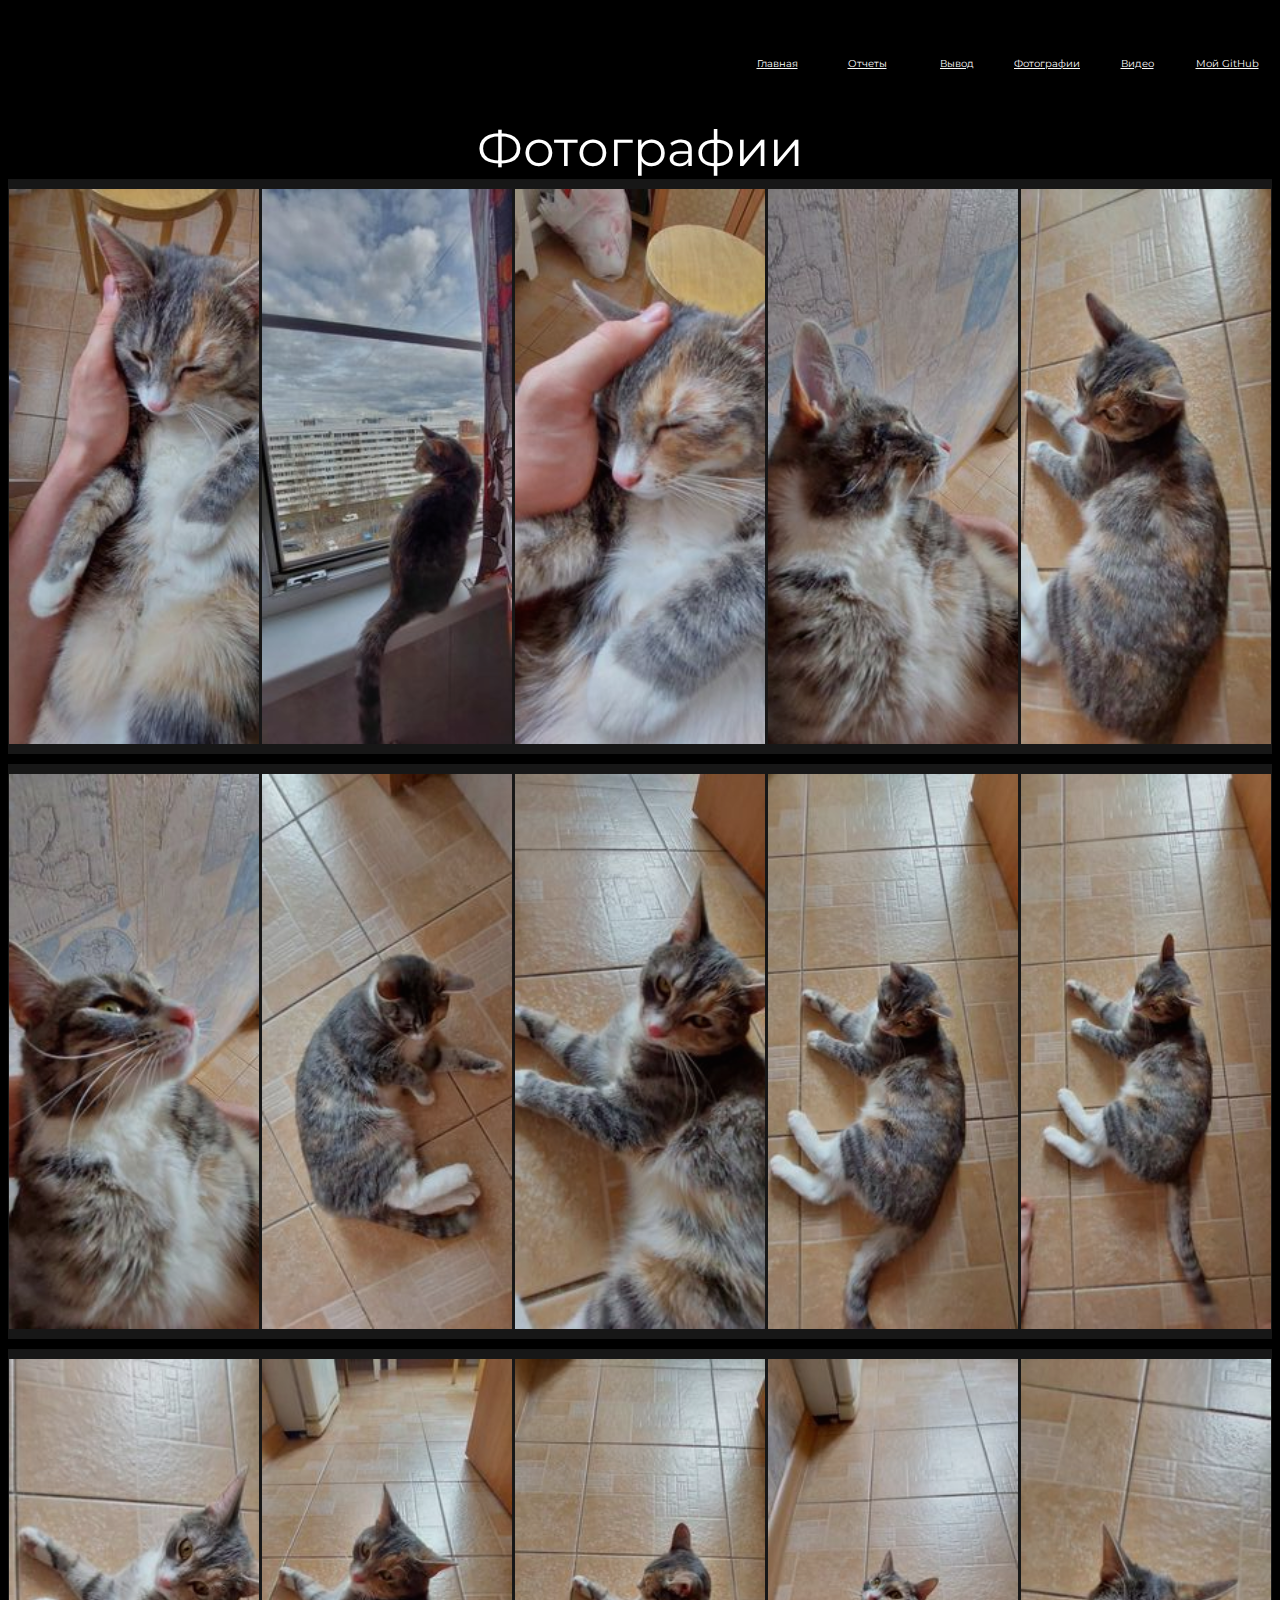
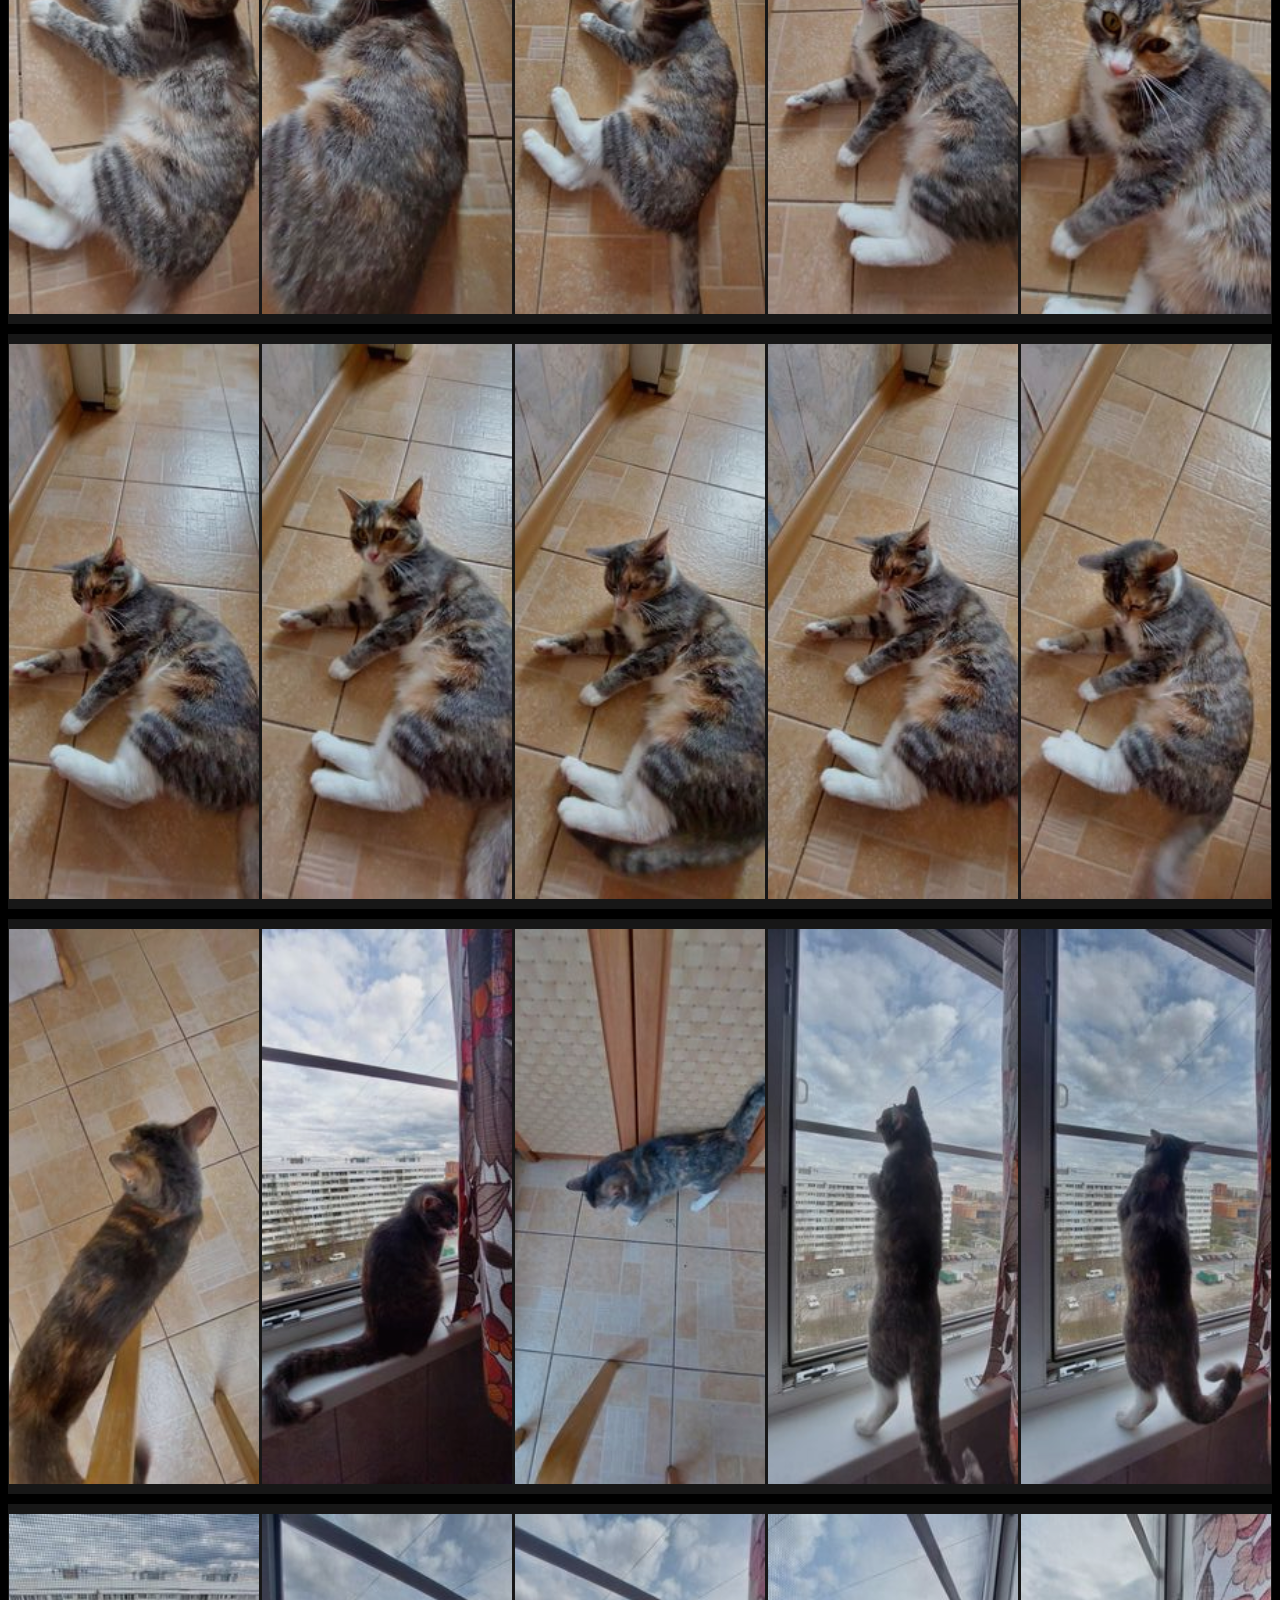
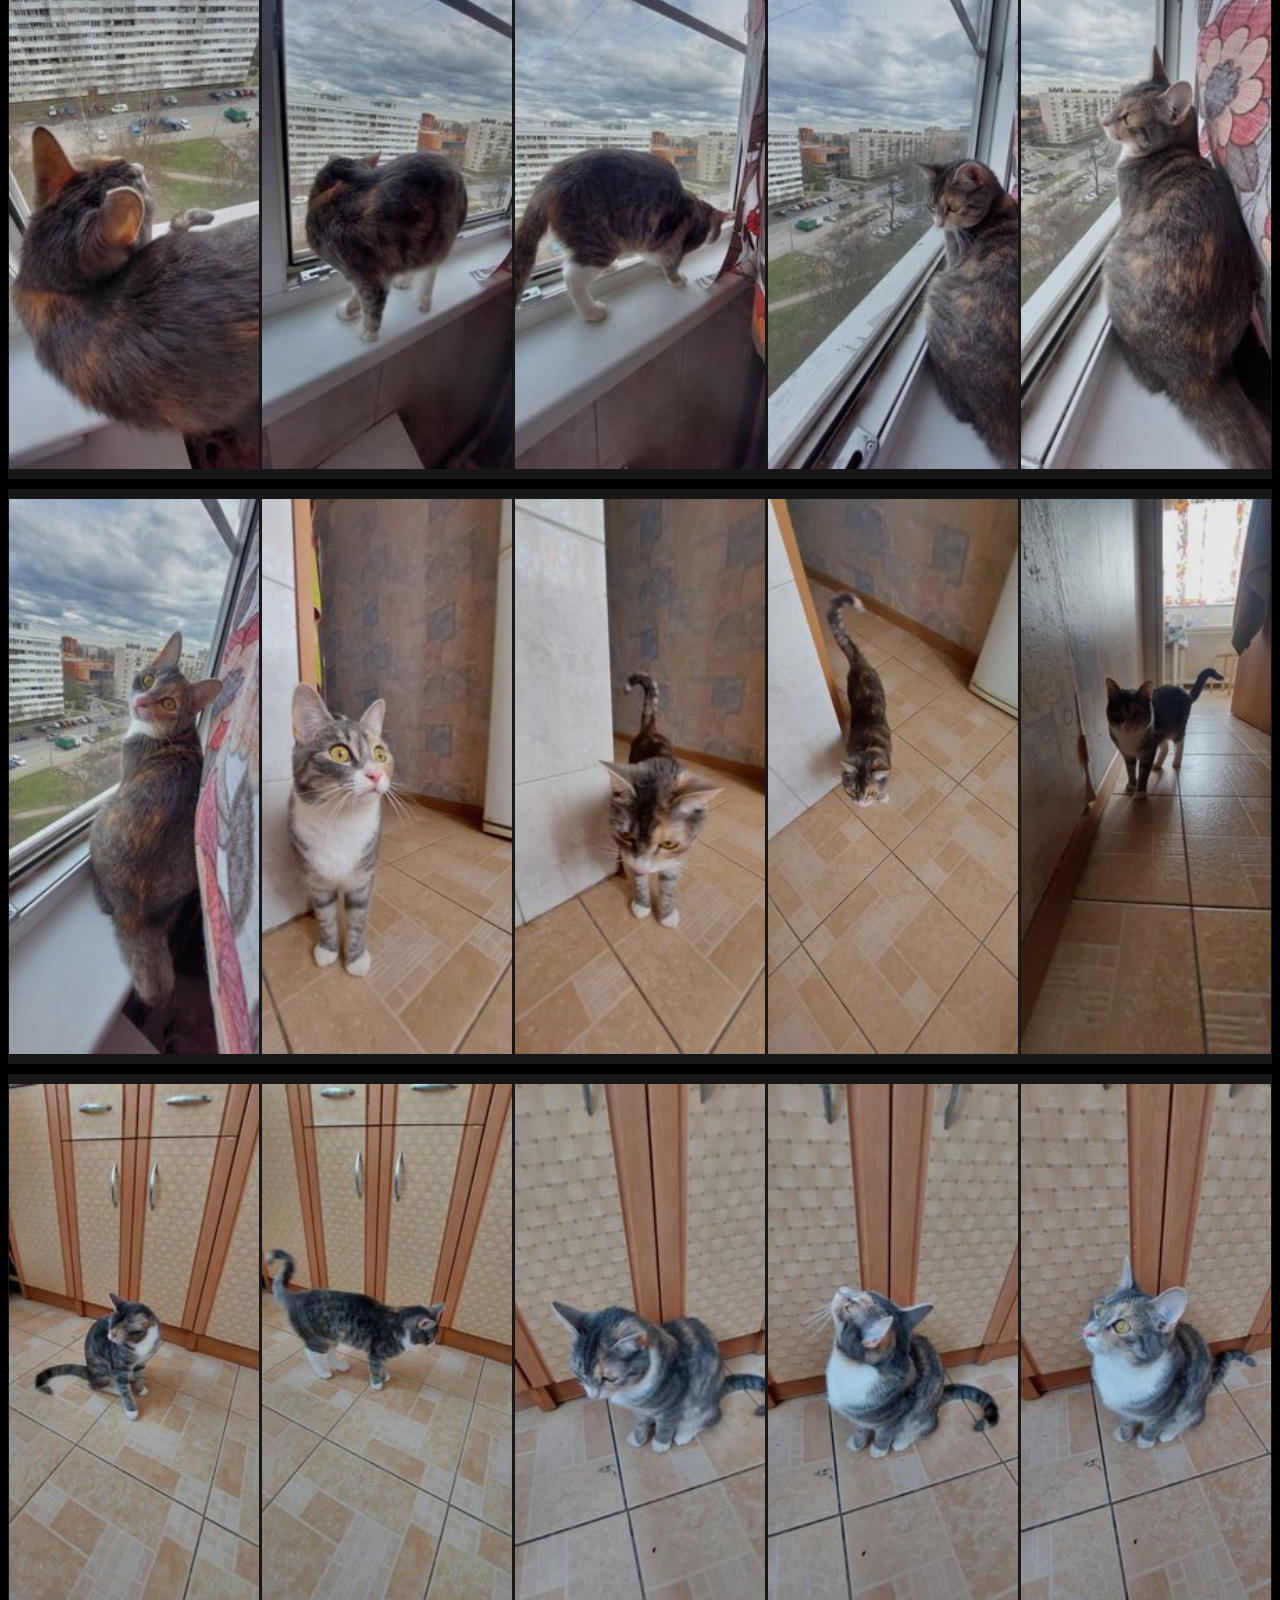
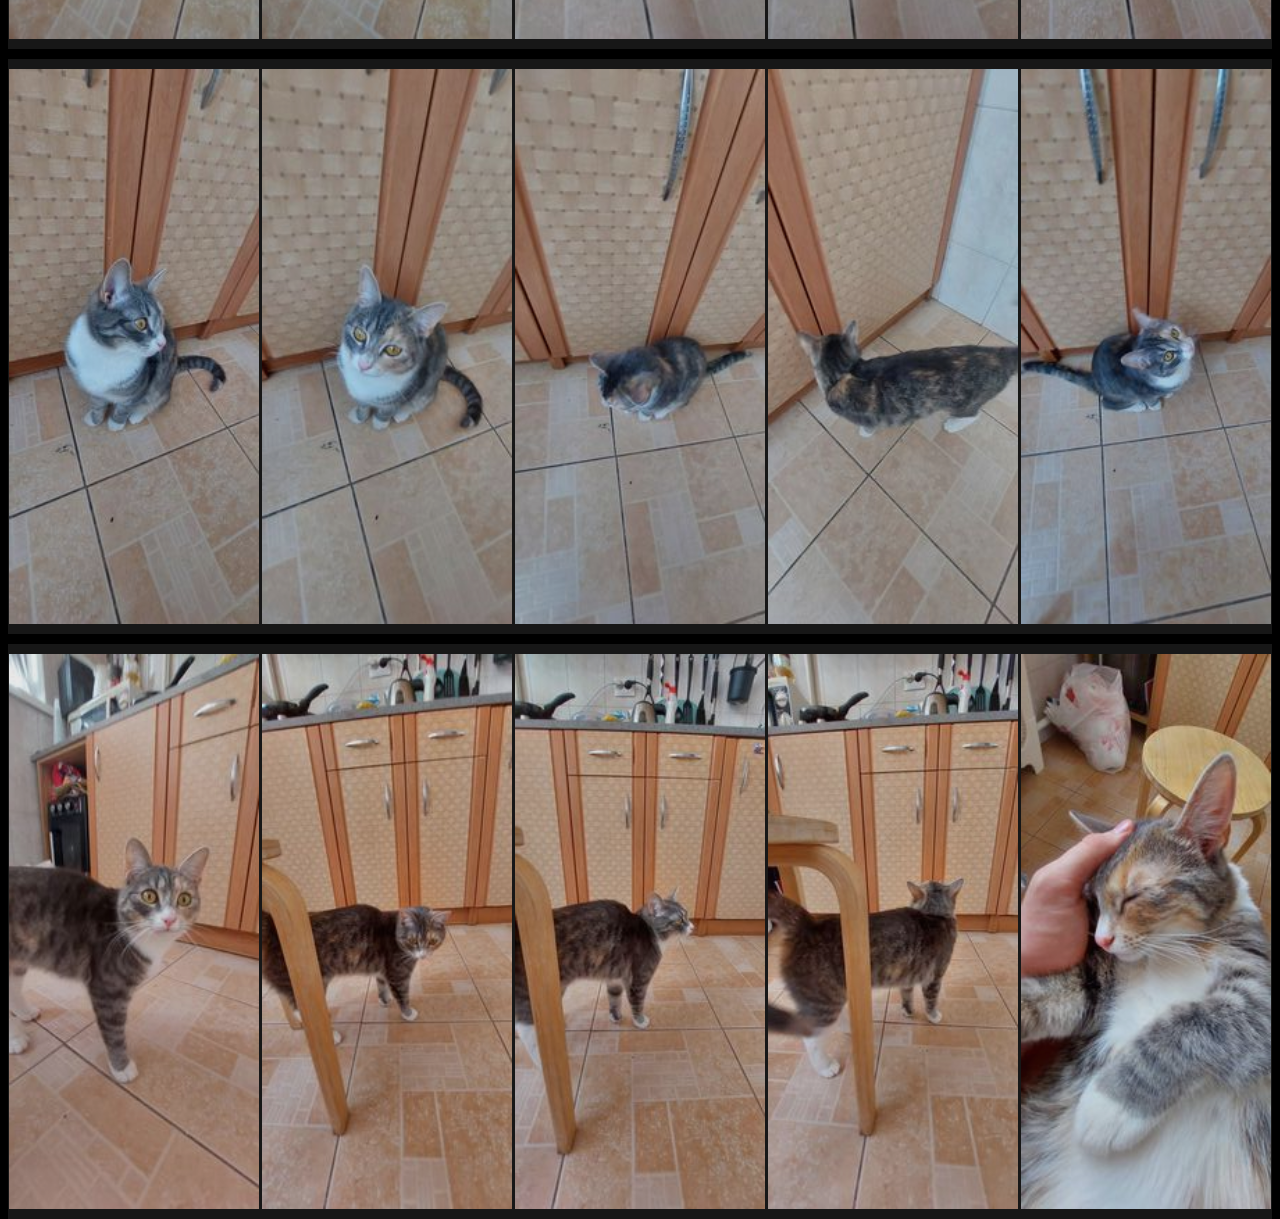
<file: photos.html>
<!DOCTYPE html>
<html lang="ru">

<head>
    <meta charset="UTF-8">
    <meta http-equiv="X-UA-Compatible" content="IE=edge">
    <meta name="viewport" content="width=device-width, initial-scale=1.0">
    <title>Фотографии</title>
    <link rel="stylesheet" href="style.css">
    <link rel="preconnect" href="https://fonts.googleapis.com">
    <link rel="preconnect" href="https://fonts.gstatic.com" crossorigin>
    <link href="https://fonts.googleapis.com/css2?family=Montserrat:ital,wght@1,200;1,400&display=swap" rel="stylesheet">
</head>

<body>
    <div class="container">
        <div class="header">
            <div class="menu">
                <a class="menu_button" href="index.html">
                    Главная
                </a>

                <a class="menu_button" href="otchets.html">
                    Отчеты
                </a>

                <a class="menu_button" href="vivod.html">
                    Вывод
                </a>

                <a class=" menu_button" href="photos.html">
                    Фотографии
                </a>

                <a class=" menu_button" href="videos.html">
                    Видео
                </a>

                <a class="menu_button" href="https://github.com/Dyupich">
                    Мой GitHub
                </a>
            </div>
        </div>

        <div class="photos_block">
            <div class="photos_block__title">
                Фотографии
            </div>

            <div class="photos_block__row">
                <div class="photos_block__row__item">
                    <img src="images/cat1.jpg" alt="">
                </div>

                <div class="photos_block__row__item">
                    <img src="images/cat23.jpg" alt="">
                </div>

                <div class="photos_block__row__item">
                    <img src="images/cat3.jpg" alt="">
                </div>

                <div class="photos_block__row__item">
                    <img src="images/cat4.jpg" alt="">
                </div>

                <div class="photos_block__row__item">
                    <img src="images/cat10.jpg" alt="">
                </div>
            </div>

            <div class="photos_block__row">
                <div class="photos_block__row__item">
                    <img src="images/cat5.jpg" alt="">
                </div>

                <div class="photos_block__row__item">
                    <img src="images/cat6.jpg" alt="">
                </div>

                <div class="photos_block__row__item">
                    <img src="images/cat7.jpg" alt="">
                </div>

                <div class="photos_block__row__item">
                    <img src="images/cat8.jpg" alt="">
                </div>

                <div class="photos_block__row__item">
                    <img src="images/cat9.jpg" alt="">
                </div>
            </div>

            <div class="photos_block__row">
                <div class="photos_block__row__item">
                    <img src="images/cat11.jpg" alt="">
                </div>

                <div class="photos_block__row__item">
                    <img src="images/cat12.jpg" alt="">
                </div>

                <div class="photos_block__row__item">
                    <img src="images/cat13.jpg" alt="">
                </div>

                <div class="photos_block__row__item">
                    <img src="images/cat14.jpg" alt="">
                </div>

                <div class="photos_block__row__item">
                    <img src="images/cat15.jpg" alt="">
                </div>
            </div>



            <div class="photos_block__row">

                <div class="photos_block__row__item">
                    <img src="images/cat16.jpg" alt="">
                </div>

                <div class="photos_block__row__item">
                    <img src="images/cat17.jpg" alt="">
                </div>

                <div class="photos_block__row__item">
                    <img src="images/cat18.jpg" alt="">
                </div>

                <div class="photos_block__row__item">
                    <img src="images/cat19.jpg" alt="">
                </div>

                <div class="photos_block__row__item">
                    <img src="images/cat20.jpg" alt="">
                </div>
            </div>


            <div class="photos_block__row">
                <div class="photos_block__row__item">
                    <img src="images/cat21.jpg" alt="">
                </div>

                <div class="photos_block__row__item">
                    <img src="images/cat22.jpg" alt="">
                </div>

                <div class="photos_block__row__item">
                    <img src="images/cat50.jpg" alt="">
                </div>

                <div class="photos_block__row__item">
                    <img src="images/cat24.jpg" alt="">
                </div>

                <div class="photos_block__row__item">
                    <img src="images/cat25.jpg" alt="">
                </div>
            </div>


            <div class="photos_block__row">


                <div class="photos_block__row__item">
                    <img src="images/cat26.jpg" alt="">
                </div>

                <div class="photos_block__row__item">
                    <img src="images/cat27.jpg" alt="">
                </div>

                <div class="photos_block__row__item">
                    <img src="images/cat28.jpg" alt="">
                </div>

                <div class="photos_block__row__item">
                    <img src="images/cat29.jpg" alt="">
                </div>

                <div class="photos_block__row__item">
                    <img src="images/cat30.jpg" alt="">
                </div>
            </div>

            <div class="photos_block__row">
                <div class="photos_block__row__item">
                    <img src="images/cat31.jpg" alt="">
                </div>

                <div class="photos_block__row__item">
                    <img src="images/cat32.jpg" alt="">
                </div>

                <div class="photos_block__row__item">
                    <img src="images/cat33.jpg" alt="">
                </div>

                <div class="photos_block__row__item">
                    <img src="images/cat34.jpg" alt="">
                </div>

                <div class="photos_block__row__item">
                    <img src="images/cat35.jpg" alt="">
                </div>
            </div>


            <div class="photos_block__row">

                <div class="photos_block__row__item">
                    <img src="images/cat36.jpg" alt="">
                </div>

                <div class="photos_block__row__item">
                    <img src="images/cat37.jpg" alt="">
                </div>

                <div class="photos_block__row__item">
                    <img src="images/cat38.jpg" alt="">
                </div>

                <div class="photos_block__row__item">
                    <img src="images/cat39.jpg" alt="">
                </div>

                <div class="photos_block__row__item">
                    <img src="images/cat40.jpg" alt="">
                </div>
            </div>

            <div class="photos_block__row">
                <div class="photos_block__row__item">
                    <img src="images/cat41.jpg" alt="">
                </div>

                <div class="photos_block__row__item">
                    <img src="images/cat42.jpg" alt="">
                </div>

                <div class="photos_block__row__item">
                    <img src="images/cat43.jpg" alt="">
                </div>

                <div class="photos_block__row__item">
                    <img src="images/cat44.jpg" alt="">
                </div>

                <div class="photos_block__row__item">
                    <img src="images/cat45.jpg" alt="">
                </div>
            </div>

            <div class="photos_block__row">

                <div class="photos_block__row__item">
                    <img src="images/cat46.jpg" alt="">
                </div>

                <div class="photos_block__row__item">
                    <img src="images/cat47.jpg" alt="">
                </div>

                <div class="photos_block__row__item">
                    <img src="images/cat48.jpg" alt="">
                </div>

                <div class="photos_block__row__item">
                    <img src="images/cat49.jpg" alt="">
                </div>

                <div class="photos_block__row__item">
                    <img src="images/cat2.jpg" alt="">
                </div>
            </div>

        </div>


    </div>

    <script src="/script.js"></script>
</body>


</html>
</file>
<file: style.css>
body {
    background-color: black;
    font-family: 'Montserrat', '200';
}

img {
    width: 250px;
    height: 575px;
    object-fit: contain;
    opacity: 0.9;
}

video {
    margin-top: 50px;
}

.container {
    width: 100%;
    height: 100%;
    display: flex;
    flex-direction: column;
}

.header {
    width: 100%;
    height: 90px;
    display: flex;
    justify-content: flex-end;
    align-items: center;
}


/* menu styles */

.menu {
    width: 50%;
    height: 33%;
    display: flex;
    justify-content: flex-end;
}

.menu_button {
    width: 70px;
    height: 30px;
    margin: 10px 10px;
    font-size: 10px;
    color: white;
    display: flex;
    justify-content: center;
    align-items: center;
}

a {
    color: white;
}


/* profile block styles */

.profile_block {
    width: 100%;
    height: 330px;
    display: flex;
    justify-content: center;
}

.profile_block__inner {
    width: 30%;
    height: 100%;
    display: flex;
    justify-content: space-around;
    align-items: center;
}

.profile_block__inner__name {
    width: 20%;
    height: 210px;
    display: flex;
    justify-content: center;
    align-items: center;
    color: white;
    font-size: 50px;
}

.profile_block__inner__photo {
    display: block;
    max-width: 100%;
    max-height: 100%;
    object-fit: contain;
}

.download {
    margin-top: 70px;
    display: flex;
    flex-direction: column;
    justify-content: center;
    font-size: 14px;
    text-align: start;
    color: white;
}

.download__row {
    width: 500px;
    display: flex;
    flex-direction: row;
    justify-content: space-between;
    font-size: 14px;
    text-align: start;
    color: white;
}

.links {
    margin-top: 20px;
}


/* info_block styles */

.info_block {
    width: 100%;
    height: 220px;
    display: flex;
    flex-direction: column;
    justify-content: first baseline;
    align-items: center;
    color: white;
}

.info_block__title {
    display: flex;
    flex-direction: column;
    justify-content: center;
    align-items: center;
    width: 33%;
    height: 110px;
    margin-bottom: 5px;
    font-size: 50px;
    font-weight: 100px;
}

.info_block__text {
    margin-top: 30px;
    display: flex;
    flex-direction: column;
    justify-content: center;
    align-items: center;
    width: 50%;
    text-align: start;
    max-height: 300px;
    color: white;
}


/* projects block styles */

.projects_block {
    width: 100%;
    height: 1445px;
    display: flex;
    flex-direction: column;
    justify-content: space-between;
    align-items: center;
}

.projects_block__title {
    display: flex;
    flex-direction: column;
    justify-content: center;
    align-items: center;
    width: 33%;
    height: 110px;
    font-size: 50px;
    margin-top: 20px;
    color: white;
}

.projects_block__row {
    width: 100%;
    height: 580px;
    display: flex;
    flex-direction: row;
    justify-content: center;
    color: gray;
    margin-bottom: 10px;
}

.projects_block__row__item {
    width: 47.5%;
    height: 100%;
    display: flex;
    flex-direction: column;
    justify-content: space-around;
    align-items: center;
}

.projects_block__row__item__title {
    width: 60%;
    height: 110px;
    color: white;
    font-size: 50px;
    display: flex;
    flex-direction: column;
    justify-content: center;
    align-items: center;
}

.projects_block__row__item__text {
    width: 60%;
    height: 460px;
    color: white;
    display: flex;
    flex-direction: column;
    justify-content: center;
    align-items: flex-start;
}


/* contacts block styles */

.contacts_block {
    width: 100%;
    height: 300px;
    display: flex;
    flex-direction: column;
    justify-content: space-between;
    align-items: center;
    color: white;
}

.contacts_block__inner {
    width: 100%;
    height: 270px;
    display: flex;
    justify-items: left;
}

.contacts_block__inner_text {
    width: 25%;
    height: 100%;
    margin-left: 10%;
}


/* footer block styles */

.footer_block {
    width: 100%;
    height: 50px;
    display: flex;
    flex-direction: row;
    justify-content: center;
}

.footer_block__iconContainer_item {
    width: 20px;
    height: 20px;
    margin: 5px 5px;
}


/* Photos */

.photos_block {
    width: 100%;
    height: 1445px;
    display: flex;
    flex-direction: column;
    justify-content: space-between;
    align-items: center;
}

.photos_block__title {
    display: flex;
    flex-direction: column;
    justify-content: center;
    align-items: center;
    width: 33%;
    height: 110px;
    font-size: 50px;
    margin-top: 20px;
    color: white;
}

.photos_block__row {
    width: 100%;
    height: 580px;
    display: flex;
    flex-direction: row;
    justify-content: center;
    background-color: #171717;
    margin-bottom: 10px;
}

.photos_block__row__item {
    width: 47.5%;
    height: 100%;
    display: flex;
    flex-direction: column;
    justify-content: space-around;
    align-items: center;
}


/* Videos */

.video_block {
    width: 100%;
    display: flex;
    flex-direction: column;
    justify-content: space-between;
    align-items: center;
}

.video_block__title {
    display: flex;
    flex-direction: column;
    justify-content: center;
    align-items: center;
    width: 33%;
    height: 110px;
    margin-bottom: 5px;
    font-size: 50px;
    color: white;
}

.video_block__row {
    width: 100%;
    display: flex;
    flex-direction: row;
    justify-content: center;
    margin-bottom: 10px;
}

.video_block__row__item {
    width: 47.5%;
    height: 100%;
    display: flex;
    flex-direction: column;
    justify-content: space-around;
    align-items: center;
}
</file>
